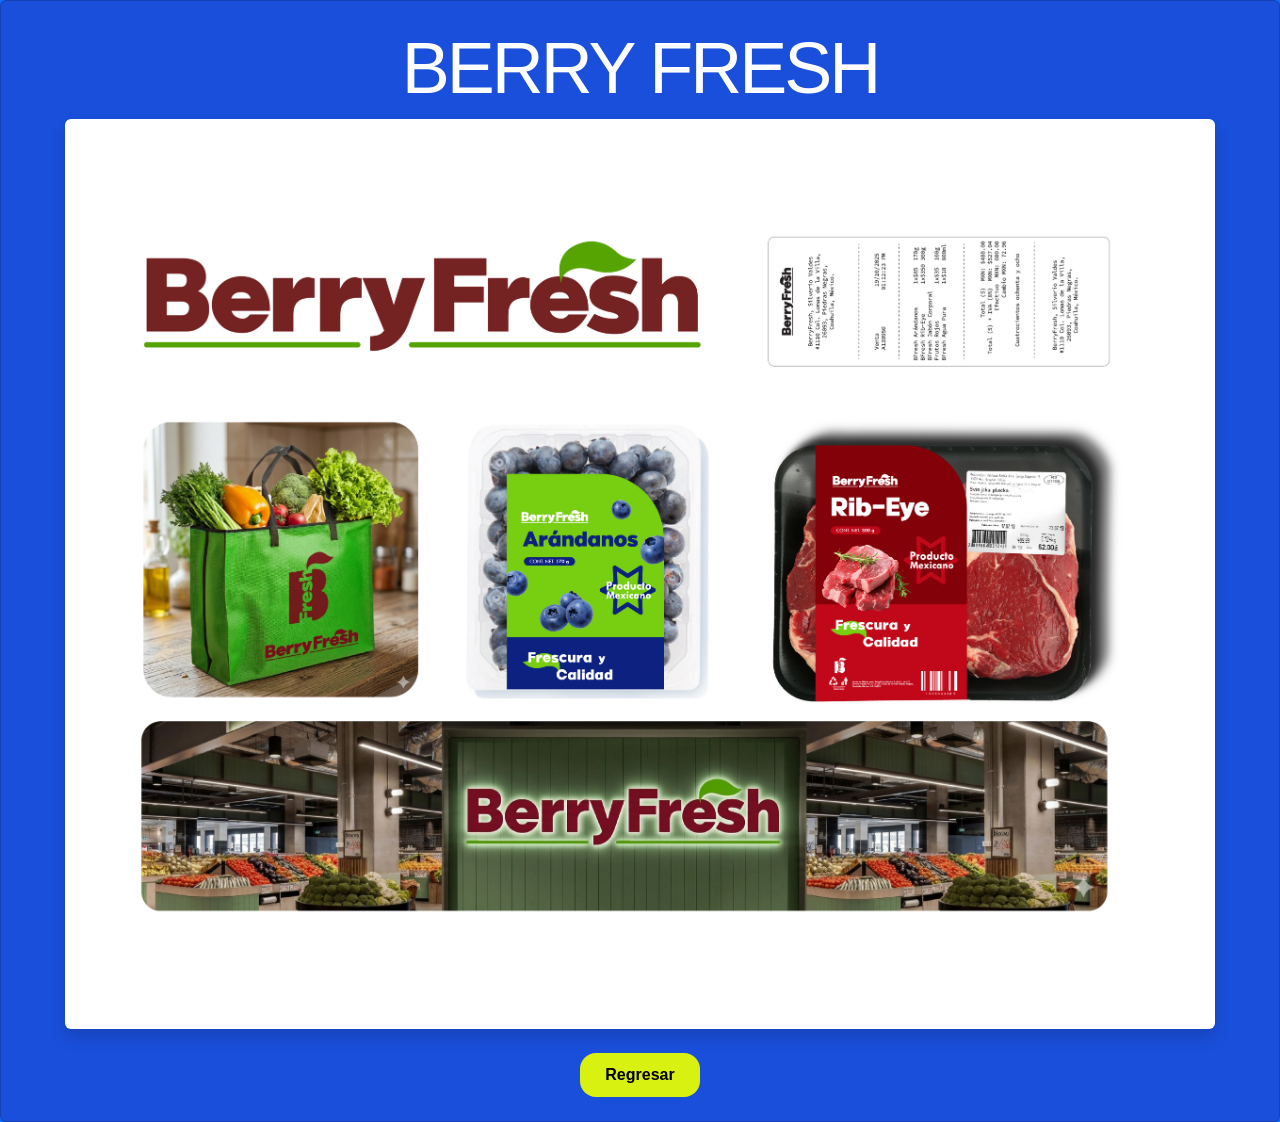
<file: contenido_bf.html>
<!DOCTYPE html>
<html lang="en">
<head>
    <meta charset="UTF-8">
    <meta name="viewport" content="width=device-width, initial-scale=1.0">
    <title>Contenido BF</title>
    <link rel="stylesheet" href="css/bootstrap.min.css">
    <link rel="stylesheet" href="css/index.css">
</head>
<body class="bg-primary" card style="font-family: 'Arial Black', sans-serif;">
<div class="card py-4">
     <h2 class="display-2 fw-black text-uppercase text-white" style="letter-spacing: -3px;">Berry Fresh</h2>
    <img src="img/bf_contenido-01.jpg" class="img-fluid rounded shadow mb-4" width="90%" alt="contenido">
    
    <div class="d-grid bg-neon-pink rounded-pill">
        <a href="index.html" class="btn"> Regresar</a>
    </div>
</div>
<script src="js/bootstrap.min.js"></script>
</body>
</html>
</file>
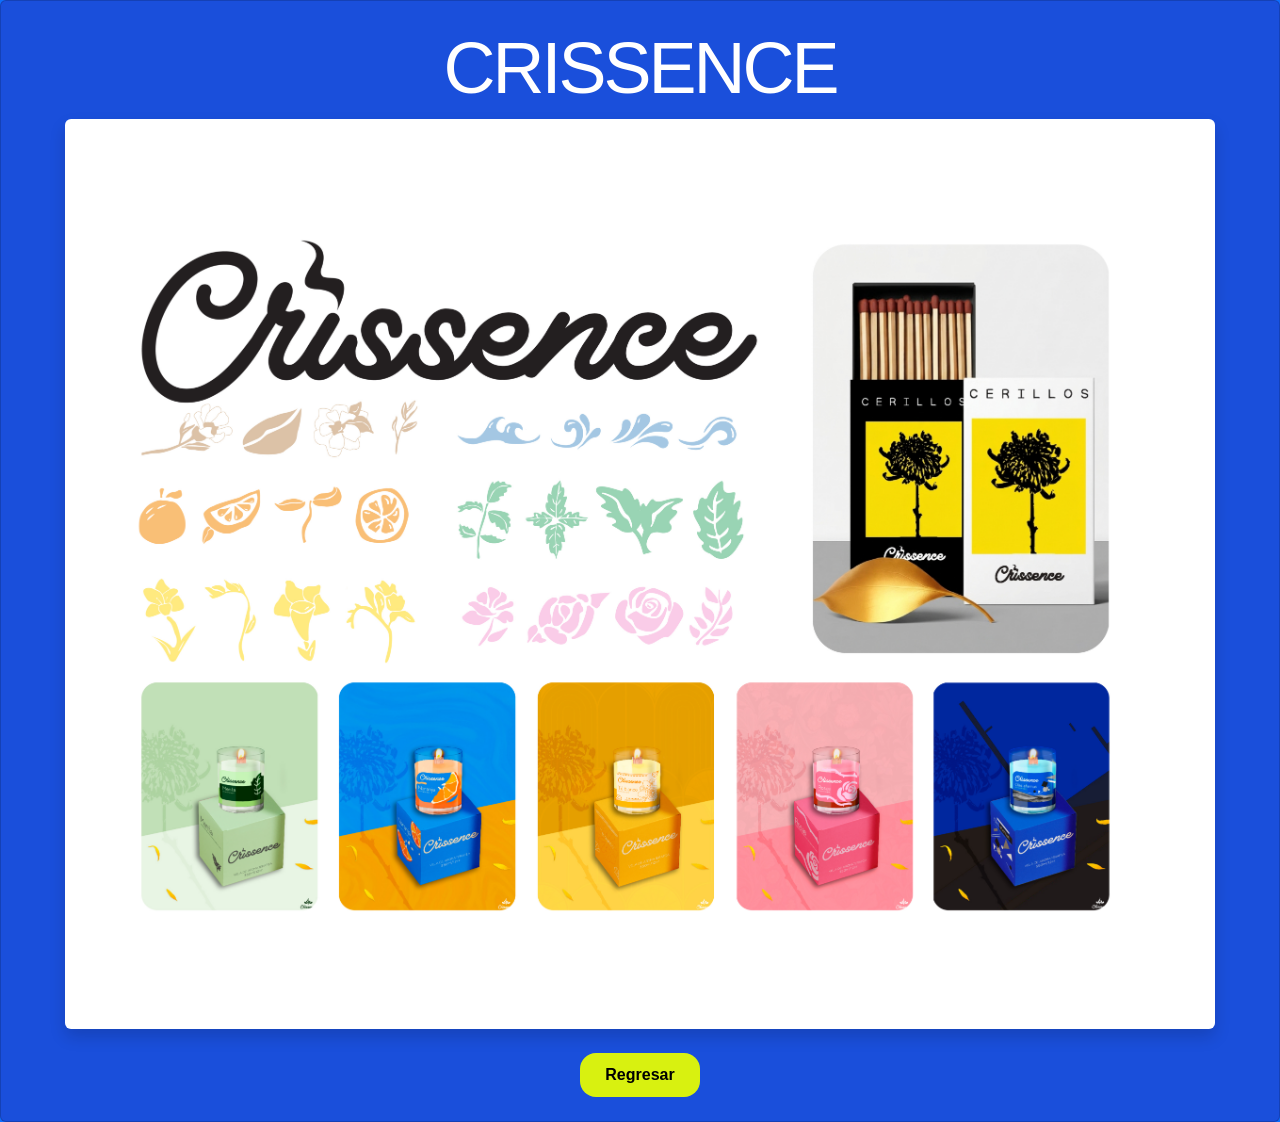
<file: contenido_crs.html>
<!DOCTYPE html>
<html lang="en">
<head>
    <meta charset="UTF-8">
    <meta name="viewport" content="width=device-width, initial-scale=1.0">
    <title>Contenido Crissence</title>
    <link rel="stylesheet" href="css/bootstrap.min.css">
    <link rel="stylesheet" href="css/index.css">
</head>
<body class="bg-primary" card style="font-family: 'Arial Black', sans-serif;">
<div class="card py-4">
     <h2 class="display-2 fw-black text-uppercase text-white" style="letter-spacing: -3px;">Crissence</h2>
    <img src="img/crs_contenido-01.jpg" class="img-fluid rounded shadow mb-4" width="90%" alt="contenido">
    
    <div class="d-grid bg-neon-pink rounded-pill">
        <a href="index.html" class="btn"> Regresar</a>
    </div>
</div>
<script src="js/bootstrap.min.js"></script>
</body>
</html>
</file>
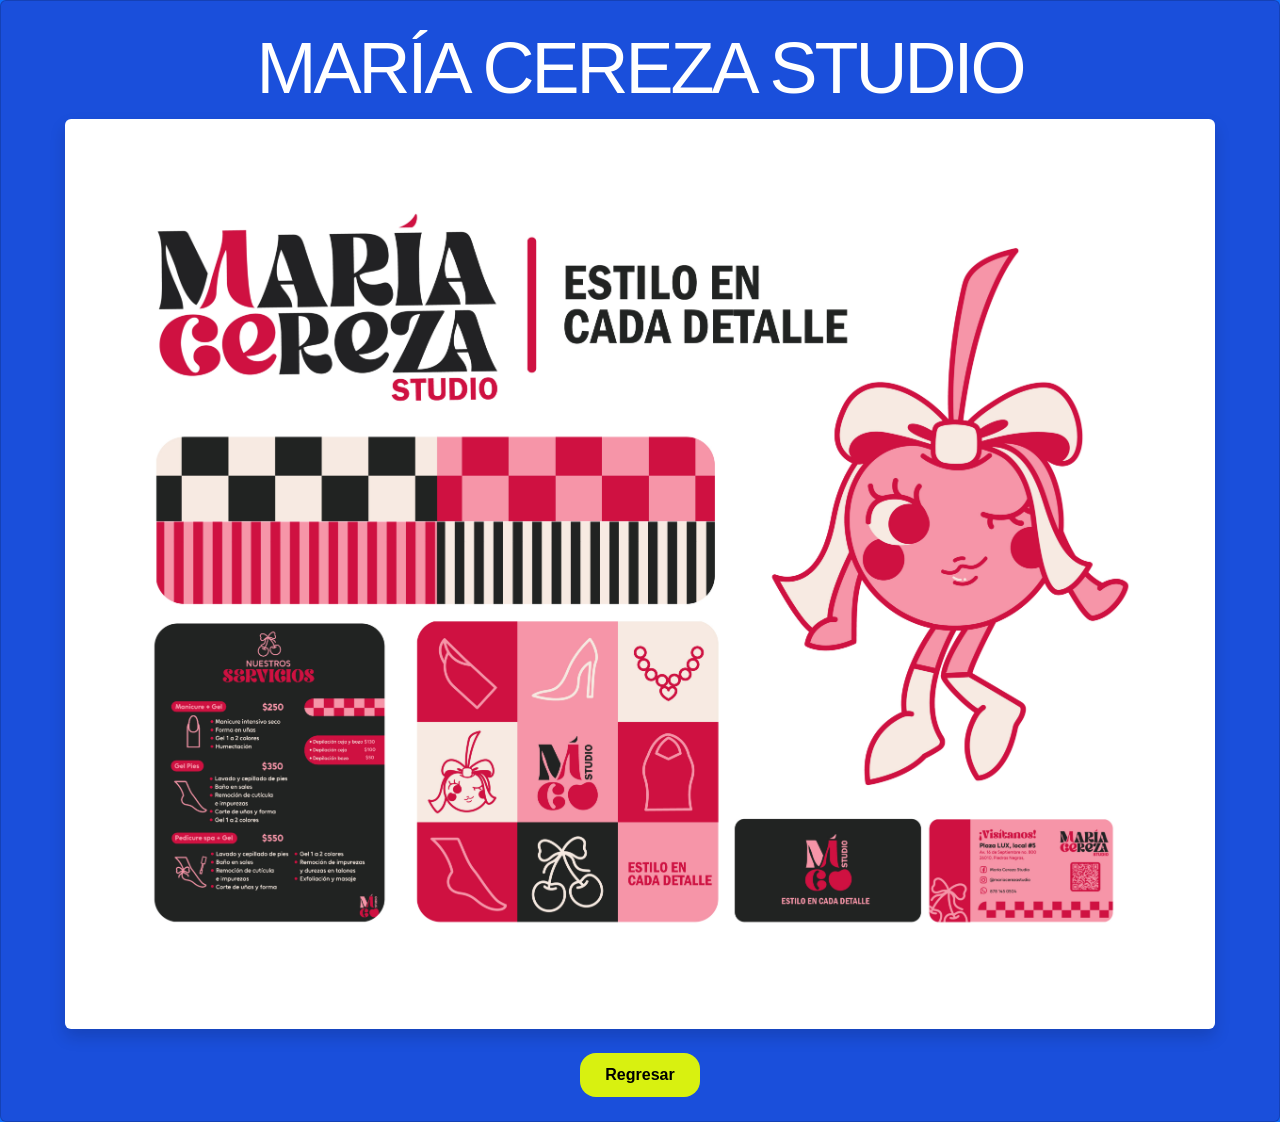
<file: contenido_mcs.html>
<!DOCTYPE html>
<html lang="en">
<head>
    <meta charset="UTF-8">
    <meta name="viewport" content="width=device-width, initial-scale=1.0">
    <title>Contenido MCS</title>
    <link rel="stylesheet" href="css/bootstrap.min.css">
    <link rel="stylesheet" href="css/index.css">
</head>
<body class="bg-primary" card style="font-family: 'Arial Black', sans-serif;">
<div class="card py-4">
     <h2 class="display-2 fw-black text-uppercase text-white" style="letter-spacing: -3px;">María Cereza Studio</h2>
    <img src="img/mc_contenido-01.jpg" class="img-fluid rounded shadow mb-4" width="90%" alt="contenido">
    
    <div class="d-grid bg-neon-pink rounded-pill">
        <a href="index.html" class="btn"> Regresar</a>
    </div>
</div>
<script src="js/bootstrap.min.js"></script>
</body>
</html>
</file>
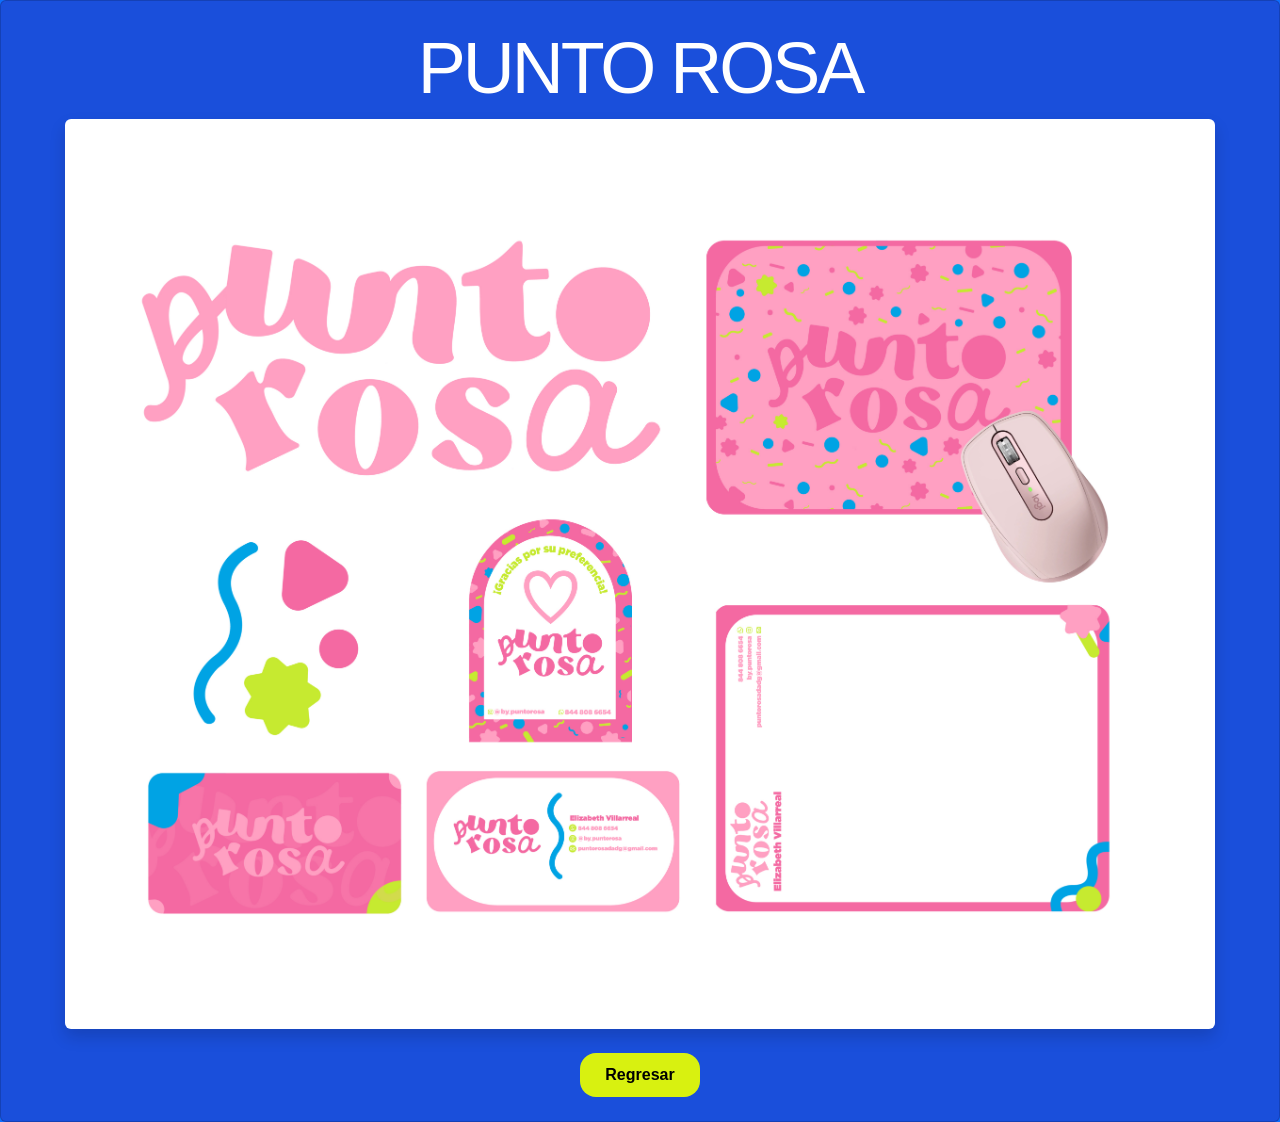
<file: contenido_pr.html>
<!DOCTYPE html>
<html lang="en">
<head>
    <meta charset="UTF-8">
    <meta name="viewport" content="width=device-width, initial-scale=1.0">
    <title>Contenido PR</title>
    <link rel="stylesheet" href="css/bootstrap.min.css">
    <link rel="stylesheet" href="css/index.css">
</head>
<body class="bg-primary" card style="font-family: 'Arial Black', sans-serif;">
<div class="card py-4">
     <h2 class="display-2 fw-black text-uppercase text-white" style="letter-spacing: -3px;">Punto Rosa</h2>
    <img src="img/pr_contenido-01.jpg" class="img-fluid rounded shadow mb-4" width="90%" alt="contenido">
    
    <div class="d-grid bg-neon-pink rounded-pill">
        <a href="index.html" class="btn"> Regresar</a>
    </div>
</div>
<script src="js/bootstrap.min.js"></script>
</body>
</html>
</file>
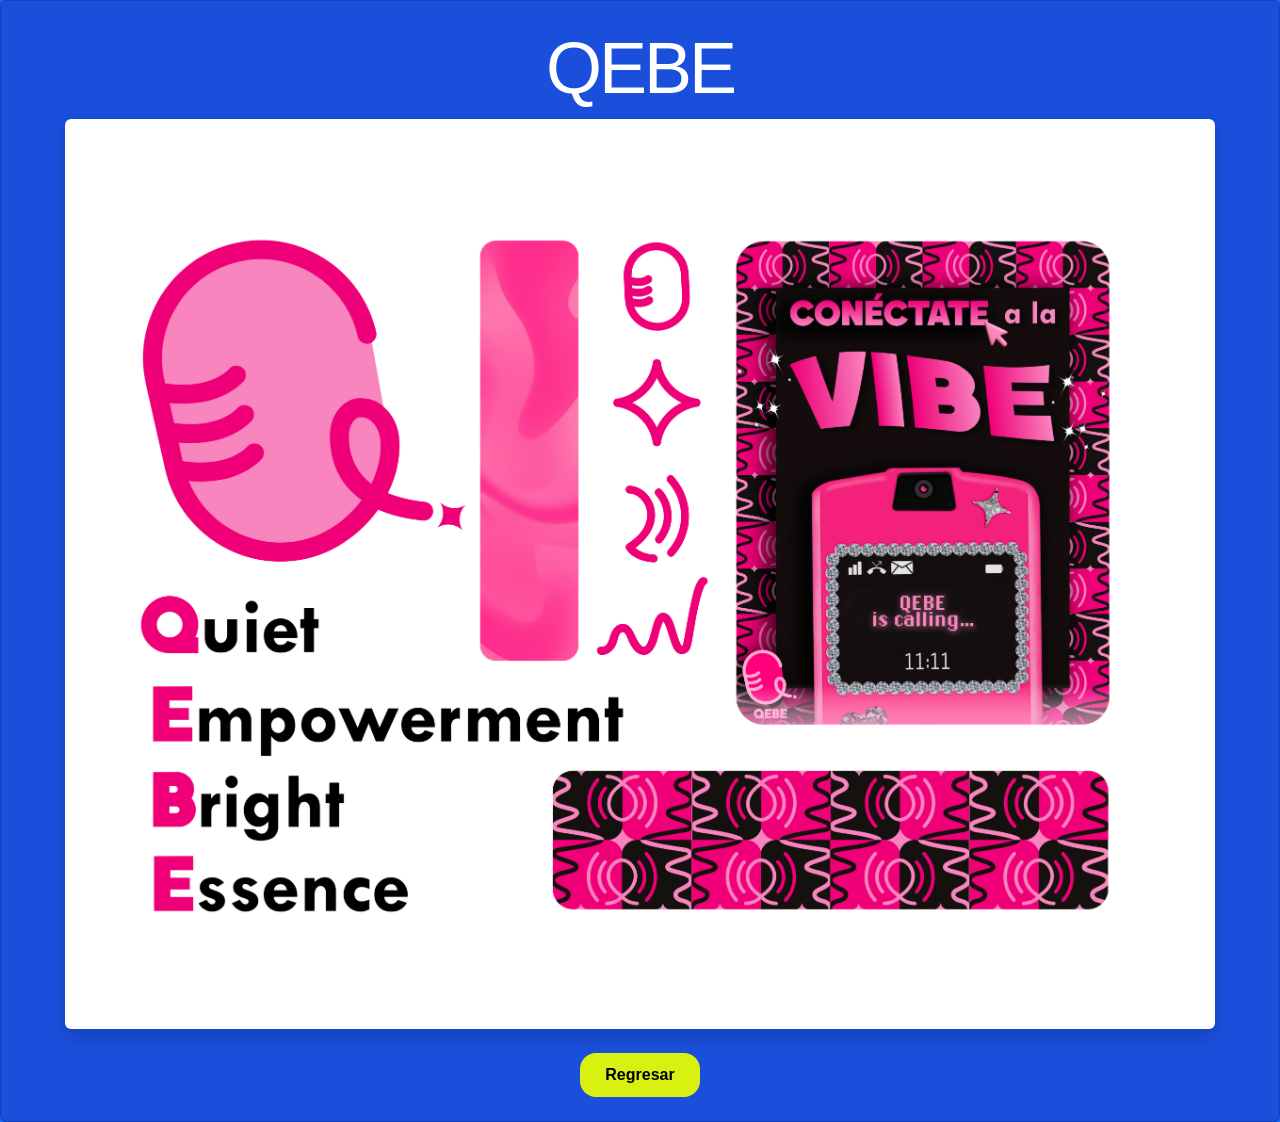
<file: contenido_qebe.html>
<!DOCTYPE html>
<html lang="en">
<head>
    <meta charset="UTF-8">
    <meta name="viewport" content="width=device-width, initial-scale=1.0">
    <title>Contenido QEBE</title>
    <link rel="stylesheet" href="css/bootstrap.min.css">
    <link rel="stylesheet" href="css/index.css">
</head>
<body class="bg-primary" card style="font-family: 'Arial Black', sans-serif;">
<div class="card py-4">
     <h2 class="display-2 fw-black text-uppercase text-white" style="letter-spacing: -3px;">QEBE</h2>
    <img src="img/qb_contenido-01.jpg" class="img-fluid rounded shadow mb-4" width="90%" alt="contenido">
    
    <div class="d-grid bg-neon-pink rounded-pill">
        <a href="index.html" class="btn"> Regresar</a>
    </div>
</div>
<script src="js/bootstrap.min.js"></script>
</body>
</html>
</file>
<file: css/index.css>
.bg-primary { background-color: #1a4fdb; }
.bg-neon-pink { background-color: #ff5ebc; }
.bg-lime-yellow { background-color: #d8f110; } 

.card {
    min-height: 100vh;
    display: flex;
    align-items: center;
    justify-content: center;
    background-color: #1a4fdb;
}

.card-form {
    display: flex;
    align-items: center;
    justify-content: center;
}
        
.texto-normal {
    font-family: 'Arial', sans-serif;
    font-weight: 400;
    letter-spacing: 0px;
    text-align: justify;
}

.nav-item {
    background-color: #ff5ebc;
    color: white;
    border: none;
    border-radius: 1rem;
    padding: 5px 15px;
    transition: all 0.3s ease;
    font-weight: bold;
}

.nav-item:hover {
    background-color: #d8f110;
    color: white;
    transform: scale(1.05);
    cursor: pointer; 
    te
}

.nav-link {
    color: white;
    transition: color 0.3s ease;
}

.nav-link:hover {
    color:black;
}

.estrella {
    color: #d8f110;
}

.html {
    scroll-behavior: smooth;
}


.cont-proy {
    justify-content: center;    
}

.card-title {
    justify-content: center;    
}
.navbar {
    background-color: #ff5ebc;
    
}

.btn {
    background-color: #d8f110;
    justify-content: center;
    color: black;
    transition: color 0.3s ease
    color: white;
    border: none;
    border-radius: 1rem;
    padding: 10px 25px;
    transition: all 0.3s ease;
    font-weight: bold;
}


.btn:hover {
    background-color: #ff5ebc;
    color:white;
    transform: scale(1.05);   
    cursor: pointer; 
}

.btn-ver {
    background-color: #d8f110;
    justify-content: center;
    color: black;
    transition: color 0.3s ease
    color: white;
    border: none;
    text-decoration: none;
    border-radius: 1rem;
    padding: 10px 25px;
    transition: all 0.3s ease;
    font-weight: bold;
}


.btn-ver:hover {
    background-color: #1a4fdb;
    color:white;
    text-decoration: none;
    transform: scale(1.05);   
    cursor: pointer; 
}

.contenedor-foto {
    background-color: #ff5ebc;
    position: relative;
    width: 100%;
    aspect-ratio: 1 / 1; 
    border-radius: 1.5rem;
    overflow: hidden;
    margin-bottom: 20px;
    box-shadow: 0 10px 20px rgba(0,0,0,0.3);
}

.contenedor-foto img {
    width: 100%;
    height: 100%;
    object-fit: cover; 
}

.capa-informacion {
    position: absolute;
    top: 0;
    bottom: 0;
    left: 0;
    width: 100%;
    height: 100%;
    padding: 20px;
    background: linear-gradient(to bottom, transparent 60%, #8d0052 100%);;
    display: flex;
    flex-direction: column;
    justify-content: center;
    text-align: center;
    transition: 0.3s;
    align-items: center;
    justify-content: flex-end;
}
</file>
